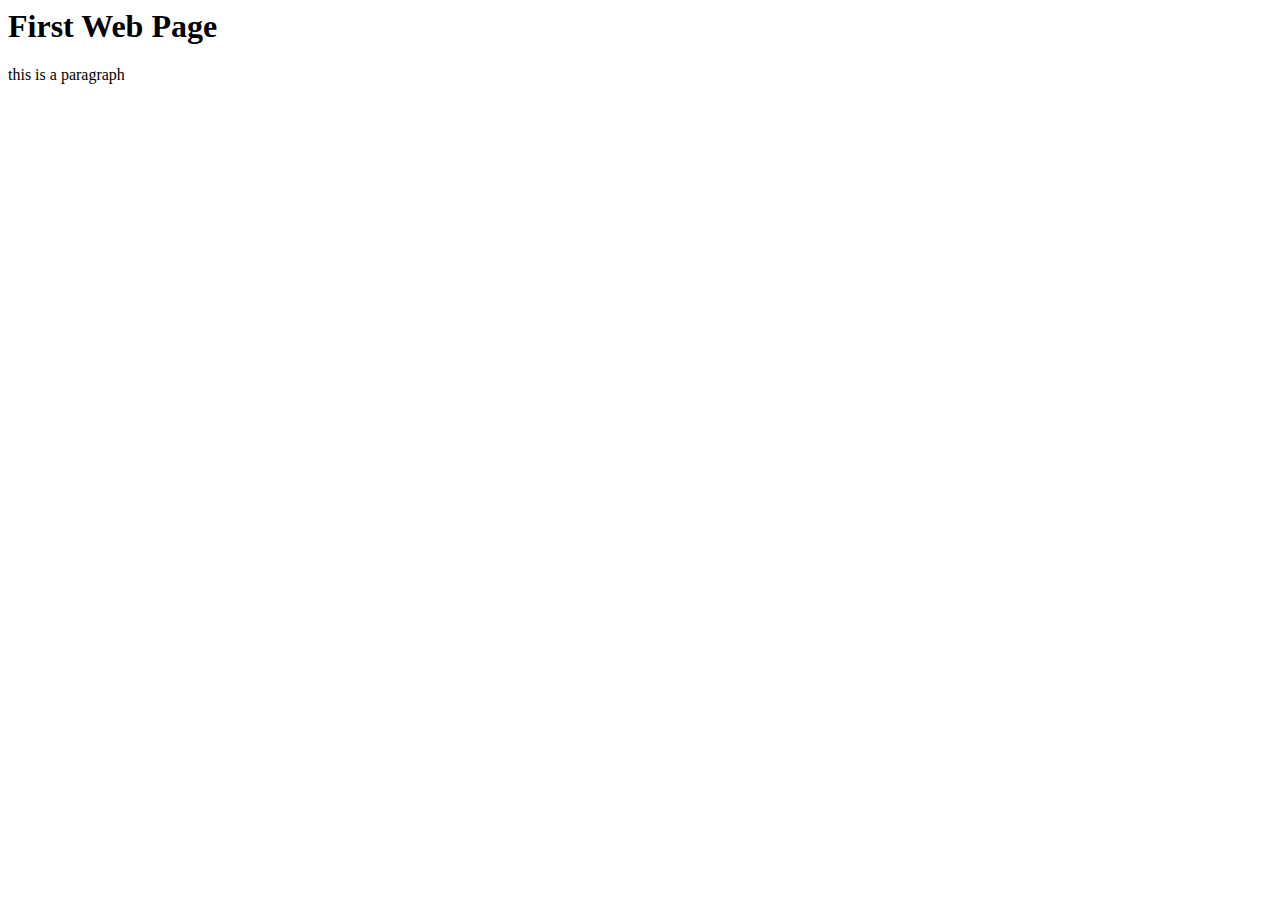
<file: index.html>
<html>
    <head>
        <title>Home Page</title>
        <!--
            Name: Rylan Majoor
            File: index.html
            Date: 2026-01-16
            
            This is a basic index.html

        -->
    </head>

    <body>
        <h1>First Web Page</h1>
        <p>this is a paragraph</p>
    </body>
</html>
</file>
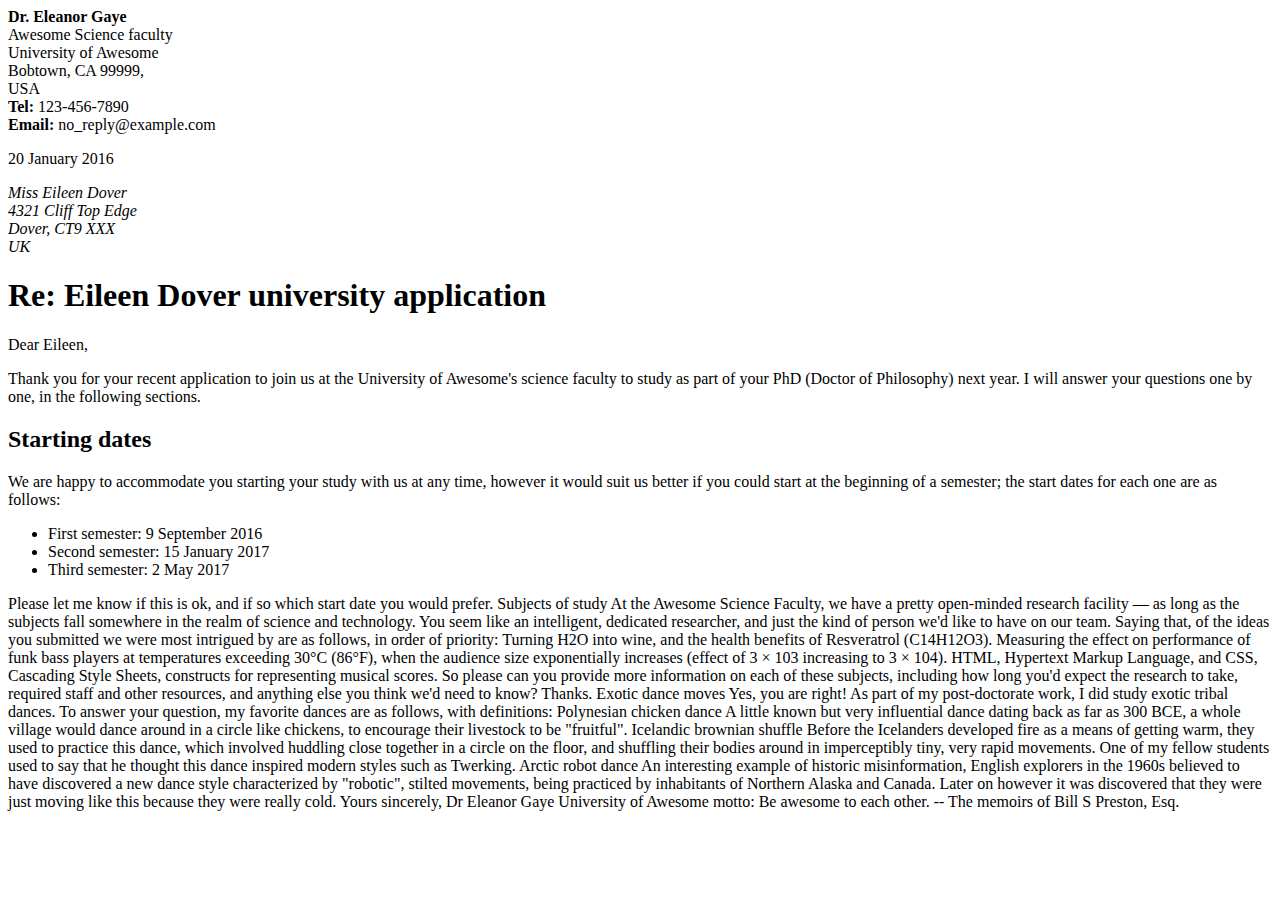
<file: lab1/part1/index.html>
<head>
    <meta charset="utf-8">
    <title>PhD Application Letter</title>
    <!--
            Name: Rylan Majoor
            File: index.html (/part1)
            Date: 2026-01-16
            This is the part 1 to the lab 1 assignment

        -->
    </head>
<body>
   </body>

<p class="sender-colum">
    <strong>Dr. Eleanor Gaye</strong><br>
    Awesome Science faculty<br>
    University of Awesome<br>
    Bobtown, CA 99999,<br>
    USA<br>
    <strong>Tel: </strong>123-456-7890<br>
    <strong>Email: </strong> no_reply@example.com<br>
</p>

<p class="sender-colum">
<time datetime="2016-01-20">20 January 2016</time>
</p>

<address class="recipient-address">
Miss Eileen Dover<br>
4321 Cliff Top Edge<br>
Dover, CT9 XXX<br>
UK
</address>


<h1>Re: Eileen Dover university application</h1>

<p>Dear Eileen,</p>

Thank you for your recent application to join us at the University of
Awesome's science faculty to study as part of your
PhD (Doctor of Philosophy) next year. I will answer your
questions one by one, in the following sections.

<h2>Starting dates</h2>

<P>We are happy to accommodate you starting your study with us at any time,
however it would suit us better if you could start at the beginning of a
semester; the start dates for each one are as follows:
</P>

<ul>
    <li>First semester: 9 September 2016</li>
    <li>Second semester: 15 January 2017</li>
    <li>Third semester: 2 May 2017</li>
</ul>


Please let me know if this is ok, and if so which start date you would
prefer.

Subjects of study

At the Awesome Science Faculty, we have a pretty open-minded research
facility — as long as the subjects fall somewhere in the realm of science
and technology. You seem like an intelligent, dedicated researcher, and
just the kind of person we'd like to have on our team. Saying that, of the
ideas you submitted we were most intrigued by are as follows, in order of
priority:

Turning H2O into wine, and the health benefits of Resveratrol
(C14H12O3).
Measuring the effect on performance of funk bass players at temperatures
exceeding 30°C (86°F), when the audience size exponentially increases
(effect of 3 × 103 increasing to 3 × 104).
HTML, Hypertext Markup Language, and CSS,
Cascading Style Sheets, constructs for representing musical scores.

So please can you provide more information on each of these subjects,
including how long you'd expect the research to take, required staff and
other resources, and anything else you think we'd need to know? Thanks.

Exotic dance moves

Yes, you are right! As part of my post-doctorate work, I
did study exotic tribal dances. To answer your question, my
favorite dances are as follows, with definitions:

Polynesian chicken dance
    A little known but very influential dance dating back as far as
    300 BCE, a whole village would
    dance around in a circle like chickens, to encourage their livestock to
    be "fruitful".
Icelandic brownian shuffle
    Before the Icelanders developed fire as a means of getting warm, they
    used to practice this dance, which involved huddling close together in a
    circle on the floor, and shuffling their bodies around in imperceptibly
    tiny, very rapid movements. One of my fellow students used to say that
    he thought this dance inspired modern styles such as Twerking.
Arctic robot dance
    An interesting example of historic misinformation, English explorers in
    the 1960s believed to have discovered a new dance style characterized by
    "robotic", stilted movements, being practiced by inhabitants of Northern
    Alaska and Canada. Later on however it was discovered that they were
    just moving like this because they were really cold.

Yours sincerely,

Dr Eleanor Gaye

University of Awesome motto: Be awesome to each other. --
The memoirs of Bill S Preston, Esq.
</file>
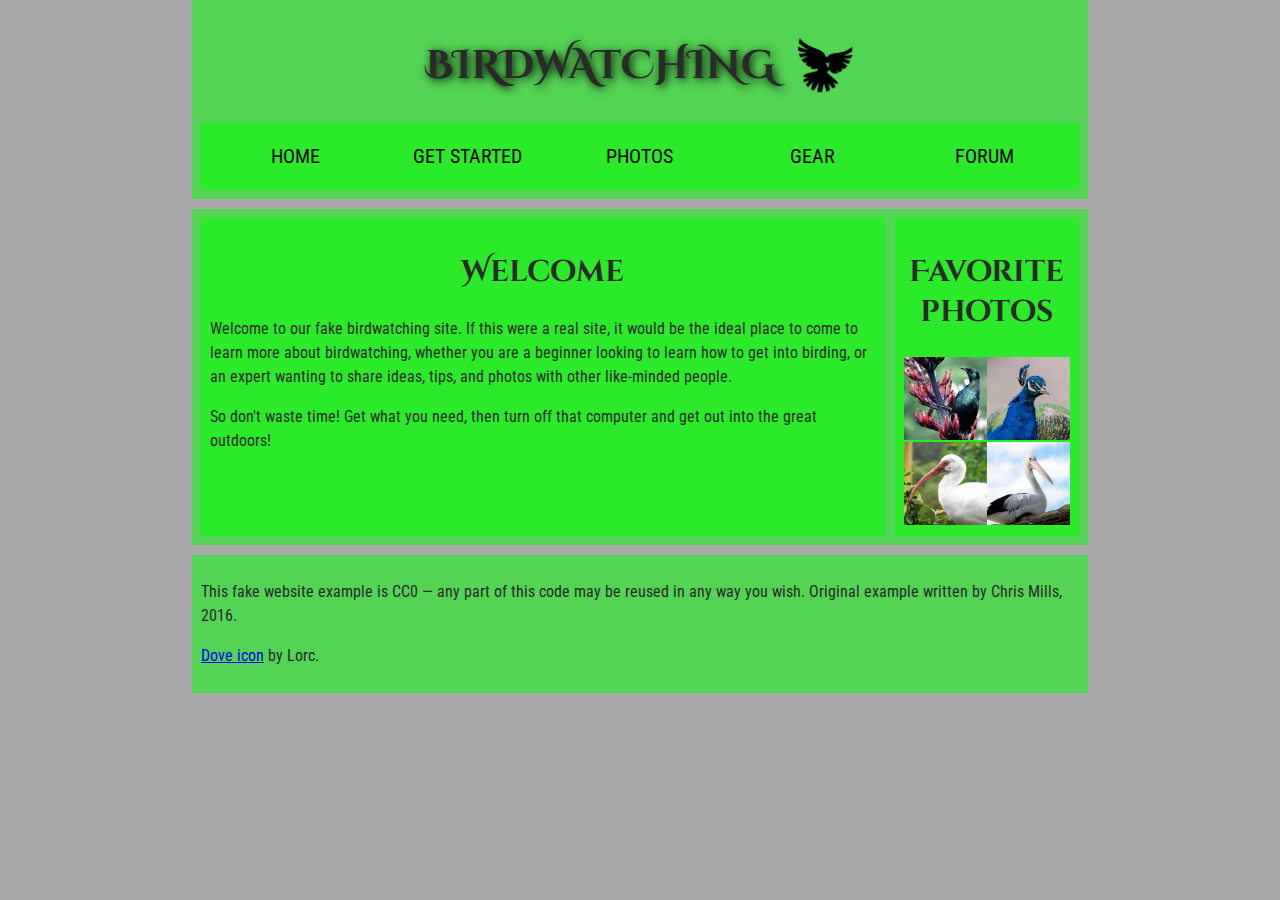
<file: lab1/part2/index.html>
<!doctype html>
<html lang="en">
  <head>
        <!--
            Name: Rylan Majoor
            File: index.html (/part2)
            Date: 2026-01-16
            Bird watching site from MDN for lab 1 part 2

        -->
    <meta charset="utf-8" >
    <title>Birdwatching</title>
    <link
      href="https://fonts.googleapis.com/css?family=Roboto+Condensed:300%7CCinzel+Decorative:700"
      rel="stylesheet" >
    <link rel="stylesheet" href="style.css">
  </head>

  <body>
    <header>
        <h1>Birdwatching <img src = img/dove.png alt=""></h1>
    <nav>
        <ul>
            <li><a href="">Home</a></li>
            <li><a href="">Get Started</a></li>
            <li><a href="">Photos</a></li>
            <li><a href="">Gear</a></li>
            <li><a href="">Forum</a></li>
        </ul>
    </nav>
    </header>

    <main>
    <article>
    <h2>Welcome</h2>

    <p>
      Welcome to our fake birdwatching site. If this were a real site, it
      would be the ideal place to come to learn more about birdwatching,
      whether you are a beginner looking to learn how to get into birding, or
      an expert wanting to share ideas, tips, and photos with other
      like-minded people.
    </p>

    <p>
      So don't waste time! Get what you need, then turn off that computer and
      get out into the great outdoors!
    </p>
    </article>
    
    <aside>
        <h2>Favorite photos</h2>
        <a href="img/favorite-bird-1.jpg"><img src="img/favorite-bird-1_th.jpg" alt="Bird 1"></a>
        <a href="img/favorite-bird-2.jpg"><img src="img/favorite-bird-2_th.jpg" alt="Bird 2"></a>
        <a href="img/favorite-bird-3.jpg"><img src="img/favorite-bird-3_th.jpg" alt="Bird 3"></a>
        <a href="img/favorite-bird-4.jpg"><img src="img/favorite-bird-4_th.jpg" alt="Bird 4"></a>
    </aside>
    </main>
    
    <footer>
        <p>
        This fake website example is CC0 — any part of this code may be reused
        in any way you wish. Original example written by Chris Mills, 2016.
        </p>
        <p>
        <a href="http://game-icons.net/lorc/originals/dove.html">Dove icon</a>
        by Lorc.
        </p> 
    </footer>


  </body>
</html>
</file>
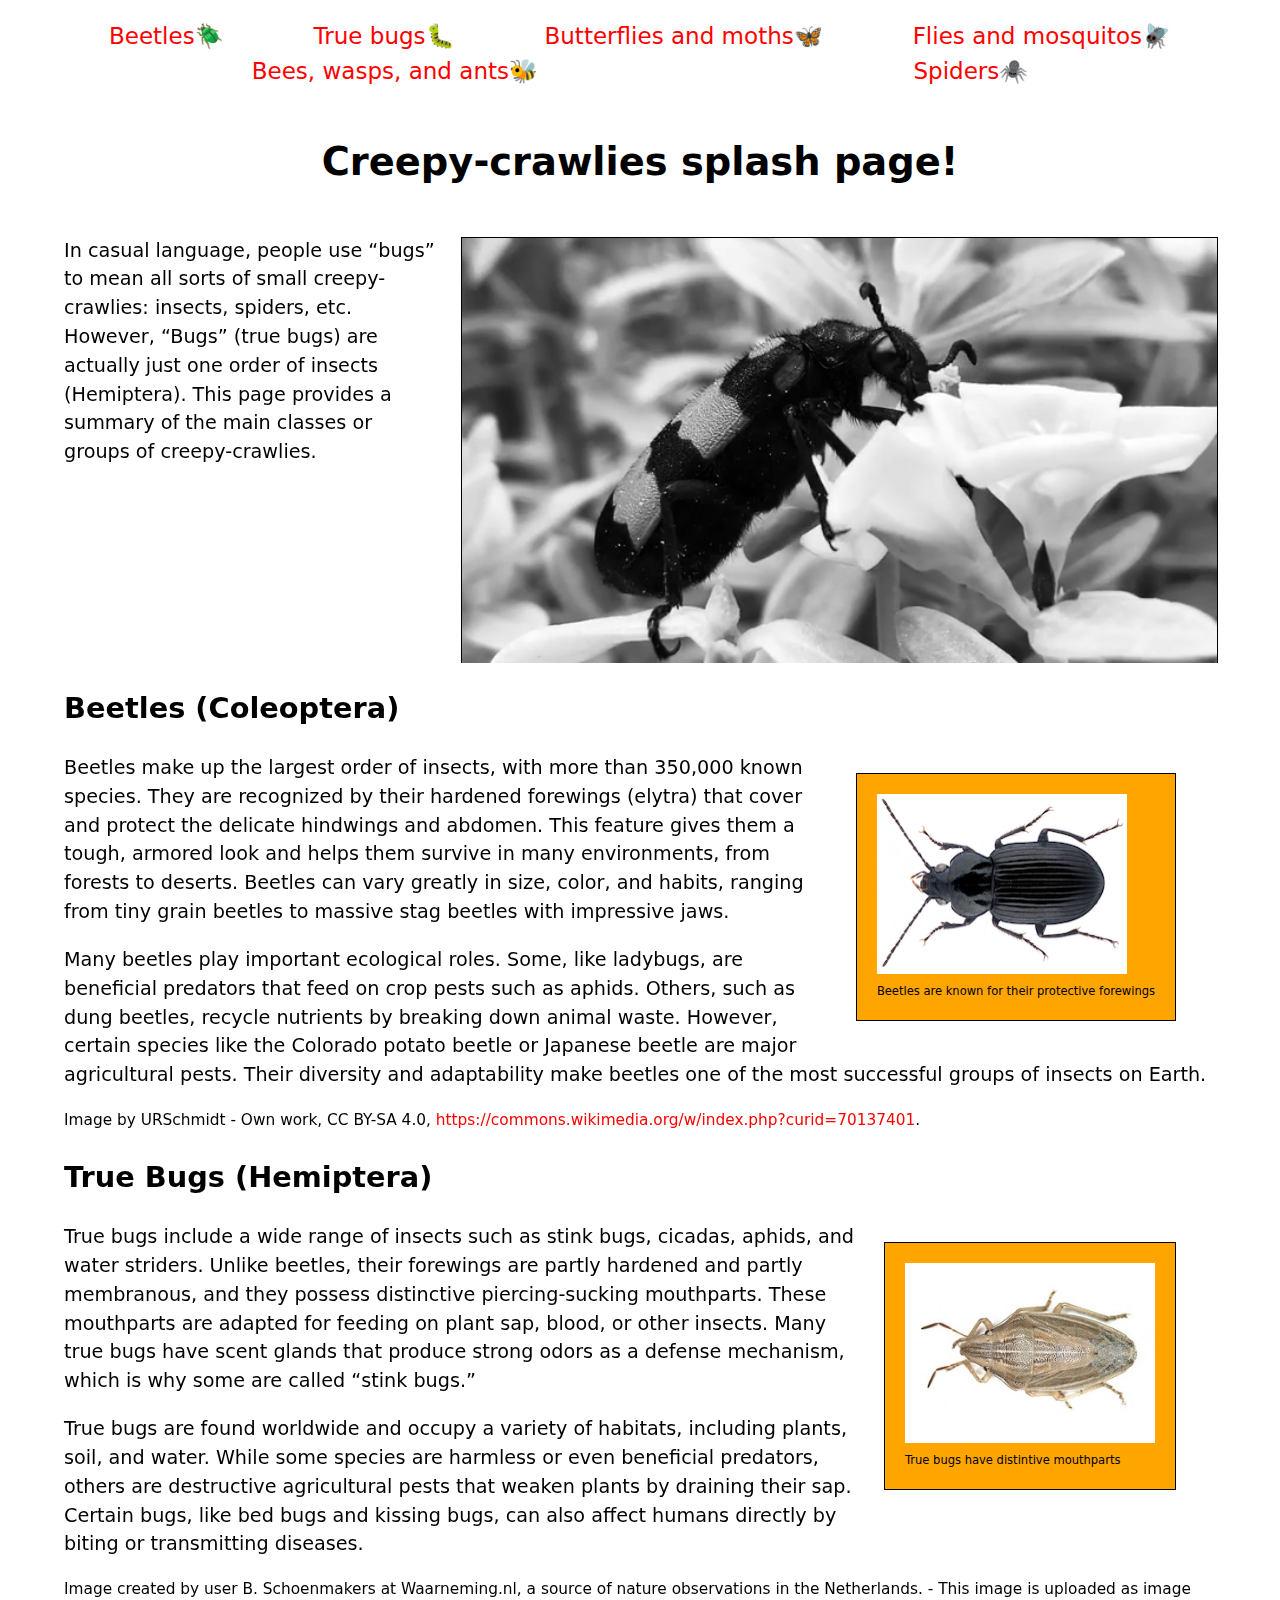
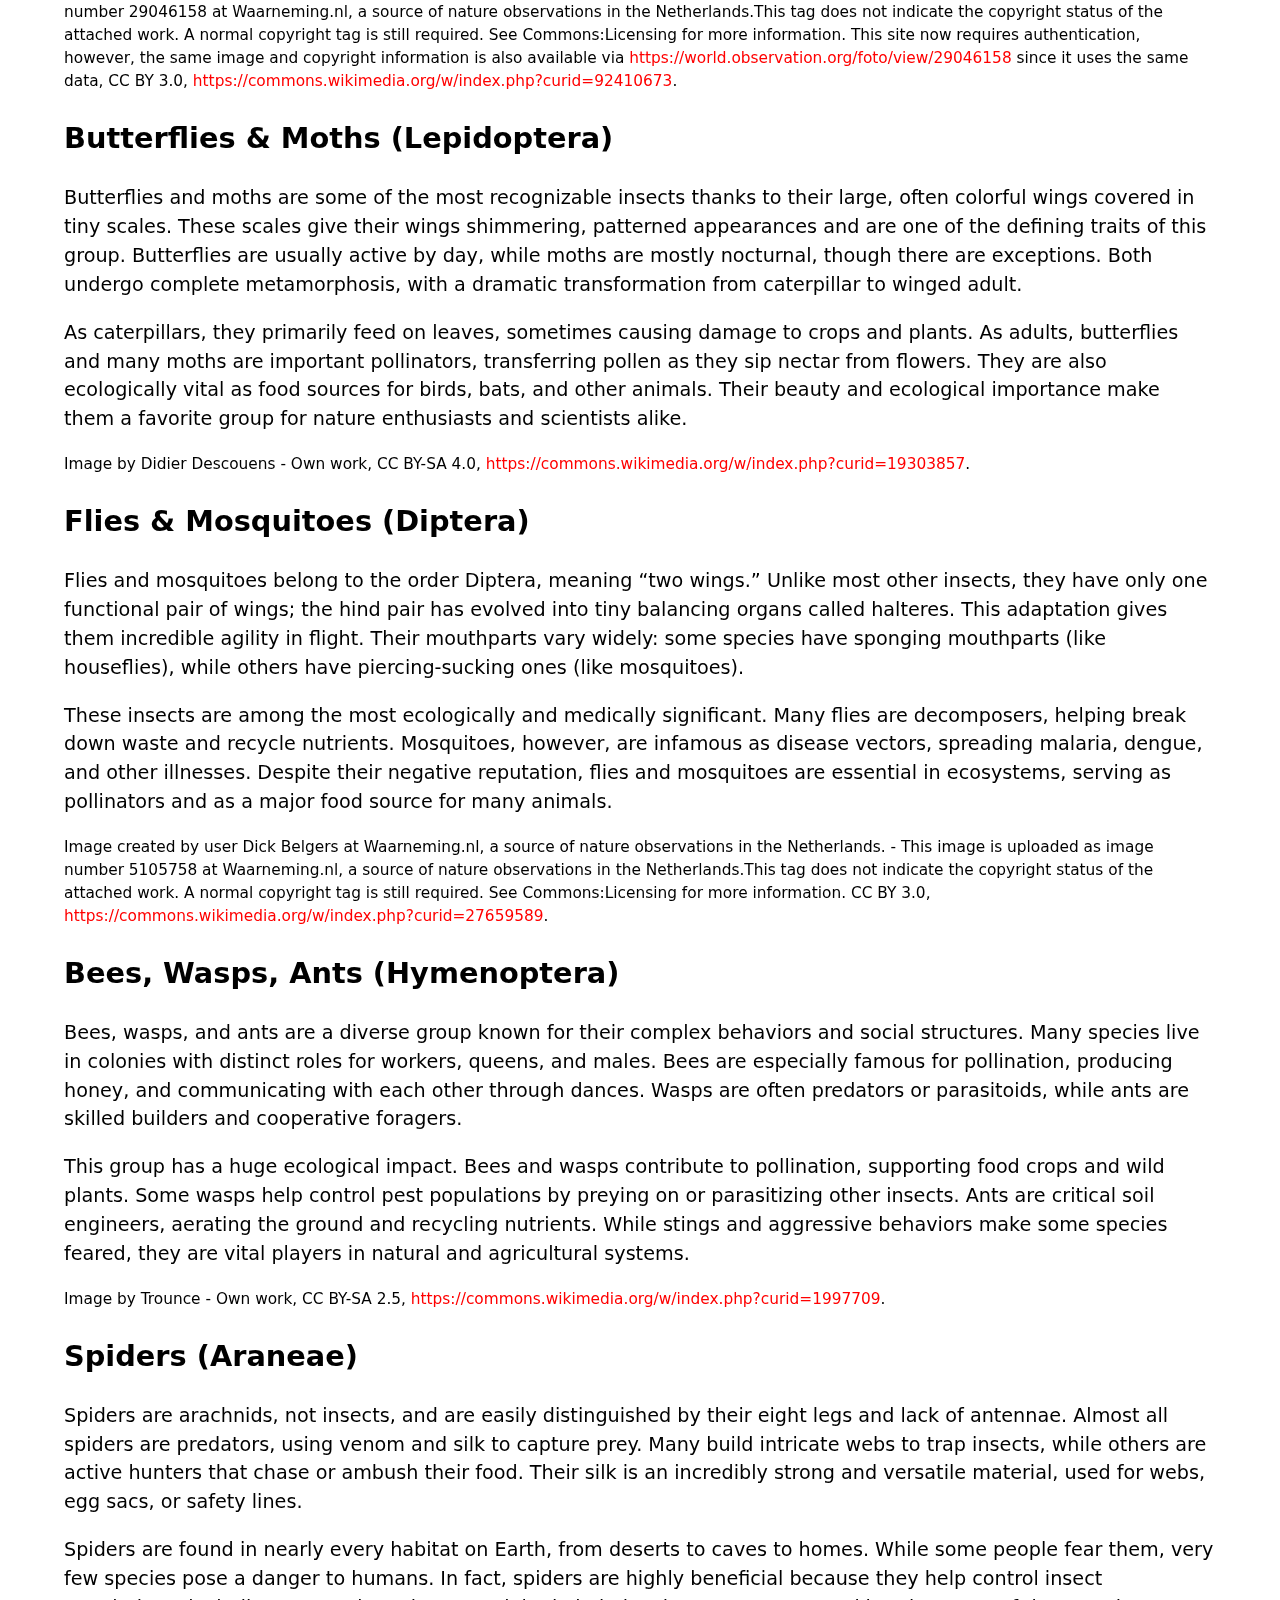
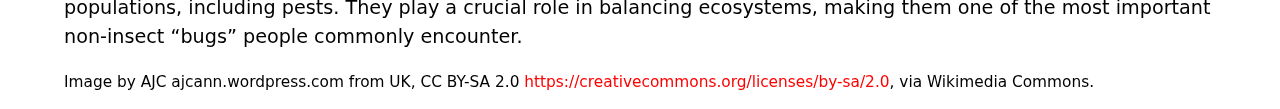
<file: lab2/part1/index.html>
<!doctype html>
<html lang="en">
  <head>
    <meta charset="utf-8" />
    <title>Creepy crawlies!</title>
    <link href="style.css" rel="stylesheet" />
  </head>
  <body>
    <header>
      <nav>
        <ul>
          <li><a href="#beetles">Beetles🪲</a></li>
          <li><a href="#true_bugs">True bugs🐛</a></li>
          <li><a href="#butterflies_moths">Butterflies and moths🦋</a></li>
          <li><a href="#flies_mosquitos">Flies and mosquitos🪰</a></li>
          <li><a href="#bees_wasps_ants">Bees, wasps, and ants🐝</a></li>
          <li><a href="#spiders">Spiders🕷️</a></li>
        </ul>
      </nav>
      <section>
        <h1>Creepy-crawlies splash page!</h1>

      <video src="images/bug_video_640.mp4" autoplay loop muted preload="auto">
        <p>Your browser doesn't support this video</p>
      </video>
    
    </video>

        <p>
          In casual language, people use “bugs” to mean all sorts of small
          creepy-crawlies: insects, spiders, etc. However, “Bugs” (true bugs)
          are actually just one order of insects (Hemiptera). This page
          provides a summary of the main classes or groups of
          creepy-crawlies.
        </p>
      </section>
    </header>
    <main>
      <section id="beetles">
        <h2>Beetles (Coleoptera)</h2>

        <figure>
            <img src="images/beetle.png" alt="A large beetle" width="250" height="180">
            <figcaption>Beetles are known for their protective forewings</figcaption>
        </figure>

        <p>
          Beetles make up the largest order of insects, with more than
          350,000 known species. They are recognized by their hardened
          forewings (elytra) that cover and protect the delicate hindwings
          and abdomen. This feature gives them a tough, armored look and
          helps them survive in many environments, from forests to deserts.
          Beetles can vary greatly in size, color, and habits, ranging from
          tiny grain beetles to massive stag beetles with impressive jaws.
        </p>
        <p>
          Many beetles play important ecological roles. Some, like ladybugs,
          are beneficial predators that feed on crop pests such as aphids.
          Others, such as dung beetles, recycle nutrients by breaking down
          animal waste. However, certain species like the Colorado potato
          beetle or Japanese beetle are major agricultural pests. Their
          diversity and adaptability make beetles one of the most successful
          groups of insects on Earth.
        </p>

        <p class="copyright">
          Image by URSchmidt - Own work, CC BY-SA 4.0,
          <a href="https://commons.wikimedia.org/w/index.php?curid=70137401"
            >https://commons.wikimedia.org/w/index.php?curid=70137401</a
          >.
        </p>
      </section>
      <section id="true_bugs">
        <h2>True Bugs (Hemiptera)</h2>

        <figure>
            <img src="images/true_bug.jpg" alt="A bright red bug" width="250" height="180">
            <figcaption>True bugs have distintive mouthparts</figcaption>
        </figure>



        <p>
          True bugs include a wide range of insects such as stink bugs,
          cicadas, aphids, and water striders. Unlike beetles, their
          forewings are partly hardened and partly membranous, and they
          possess distinctive piercing-sucking mouthparts. These mouthparts
          are adapted for feeding on plant sap, blood, or other insects. Many
          true bugs have scent glands that produce strong odors as a defense
          mechanism, which is why some are called “stink bugs.”
        </p>

        <p>
          True bugs are found worldwide and occupy a variety of habitats,
          including plants, soil, and water. While some species are harmless
          or even beneficial predators, others are destructive agricultural
          pests that weaken plants by draining their sap. Certain bugs, like
          bed bugs and kissing bugs, can also affect humans directly by
          biting or transmitting diseases.
        </p>

        <p class="copyright">
          Image created by user B. Schoenmakers at Waarneming.nl, a source of
          nature observations in the Netherlands. - This image is uploaded as
          image number 29046158 at Waarneming.nl, a source of nature
          observations in the Netherlands.This tag does not indicate the
          copyright status of the attached work. A normal copyright tag is
          still required. See Commons:Licensing for more information. This
          site now requires authentication, however, the same image and
          copyright information is also available via
          <a href="https://world.observation.org/foto/view/29046158"
            >https://world.observation.org/foto/view/29046158</a
          >
          since it uses the same data, CC BY 3.0,
          <a href="https://commons.wikimedia.org/w/index.php?curid=92410673"
            >https://commons.wikimedia.org/w/index.php?curid=92410673</a
          >.
        </p>
      </section>
      <section id="butterflies_moths">
        <h2>Butterflies & Moths (Lepidoptera)</h2>

        <p>
          Butterflies and moths are some of the most recognizable insects
          thanks to their large, often colorful wings covered in tiny scales.
          These scales give their wings shimmering, patterned appearances and
          are one of the defining traits of this group. Butterflies are
          usually active by day, while moths are mostly nocturnal, though
          there are exceptions. Both undergo complete metamorphosis, with a
          dramatic transformation from caterpillar to winged adult.
        </p>

        <p>
          As caterpillars, they primarily feed on leaves, sometimes causing
          damage to crops and plants. As adults, butterflies and many moths
          are important pollinators, transferring pollen as they sip nectar
          from flowers. They are also ecologically vital as food sources for
          birds, bats, and other animals. Their beauty and ecological
          importance make them a favorite group for nature enthusiasts and
          scientists alike.
        </p>

        <p class="copyright">
          Image by Didier Descouens - Own work, CC BY-SA 4.0,
          <a href="https://commons.wikimedia.org/w/index.php?curid=19303857"
            >https://commons.wikimedia.org/w/index.php?curid=19303857</a
          >.
        </p>
      </section>
      <section id="flies_mosquitos">
        <h2>Flies & Mosquitoes (Diptera)</h2>

        <p>
          Flies and mosquitoes belong to the order Diptera, meaning “two
          wings.” Unlike most other insects, they have only one functional
          pair of wings; the hind pair has evolved into tiny balancing organs
          called halteres. This adaptation gives them incredible agility in
          flight. Their mouthparts vary widely: some species have sponging
          mouthparts (like houseflies), while others have piercing-sucking
          ones (like mosquitoes).
        </p>

        <p>
          These insects are among the most ecologically and medically
          significant. Many flies are decomposers, helping break down waste
          and recycle nutrients. Mosquitoes, however, are infamous as disease
          vectors, spreading malaria, dengue, and other illnesses. Despite
          their negative reputation, flies and mosquitoes are essential in
          ecosystems, serving as pollinators and as a major food source for
          many animals.
        </p>

        <p class="copyright">
          Image created by user Dick Belgers at Waarneming.nl, a source of
          nature observations in the Netherlands. - This image is uploaded as
          image number 5105758 at Waarneming.nl, a source of nature
          observations in the Netherlands.This tag does not indicate the
          copyright status of the attached work. A normal copyright tag is
          still required. See Commons:Licensing for more information. CC BY
          3.0,
          <a href="https://commons.wikimedia.org/w/index.php?curid=27659589"
            >https://commons.wikimedia.org/w/index.php?curid=27659589</a
          >.
        </p>
      </section>
      <section id="bees_wasps_ants">
        <h2>Bees, Wasps, Ants (Hymenoptera)</h2>

        <p>
          Bees, wasps, and ants are a diverse group known for their complex
          behaviors and social structures. Many species live in colonies with
          distinct roles for workers, queens, and males. Bees are especially
          famous for pollination, producing honey, and communicating with
          each other through dances. Wasps are often predators or
          parasitoids, while ants are skilled builders and cooperative
          foragers.
        </p>

        <p>
          This group has a huge ecological impact. Bees and wasps contribute
          to pollination, supporting food crops and wild plants. Some wasps
          help control pest populations by preying on or parasitizing other
          insects. Ants are critical soil engineers, aerating the ground and
          recycling nutrients. While stings and aggressive behaviors make
          some species feared, they are vital players in natural and
          agricultural systems.
        </p>

        <p class="copyright">
          Image by Trounce - Own work, CC BY-SA 2.5,
          <a href="https://commons.wikimedia.org/w/index.php?curid=1997709"
            >https://commons.wikimedia.org/w/index.php?curid=1997709</a
          >.
        </p>
      </section>
      <section id="spiders">
        <h2>Spiders (Araneae)</h2>

        <p>
          Spiders are arachnids, not insects, and are easily distinguished by
          their eight legs and lack of antennae. Almost all spiders are
          predators, using venom and silk to capture prey. Many build
          intricate webs to trap insects, while others are active hunters
          that chase or ambush their food. Their silk is an incredibly strong
          and versatile material, used for webs, egg sacs, or safety lines.
        </p>

        <p>
          Spiders are found in nearly every habitat on Earth, from deserts to
          caves to homes. While some people fear them, very few species pose
          a danger to humans. In fact, spiders are highly beneficial because
          they help control insect populations, including pests. They play a
          crucial role in balancing ecosystems, making them one of the most
          important non-insect “bugs” people commonly encounter.
        </p>

        <p class="copyright">
          Image by AJC ajcann.wordpress.com from UK, CC BY-SA 2.0
          <a href="https://creativecommons.org/licenses/by-sa/2.0"
            >https://creativecommons.org/licenses/by-sa/2.0</a
          >, via Wikimedia Commons.
        </p>
      </section>
    </main>
  </body>
</html>
</file>
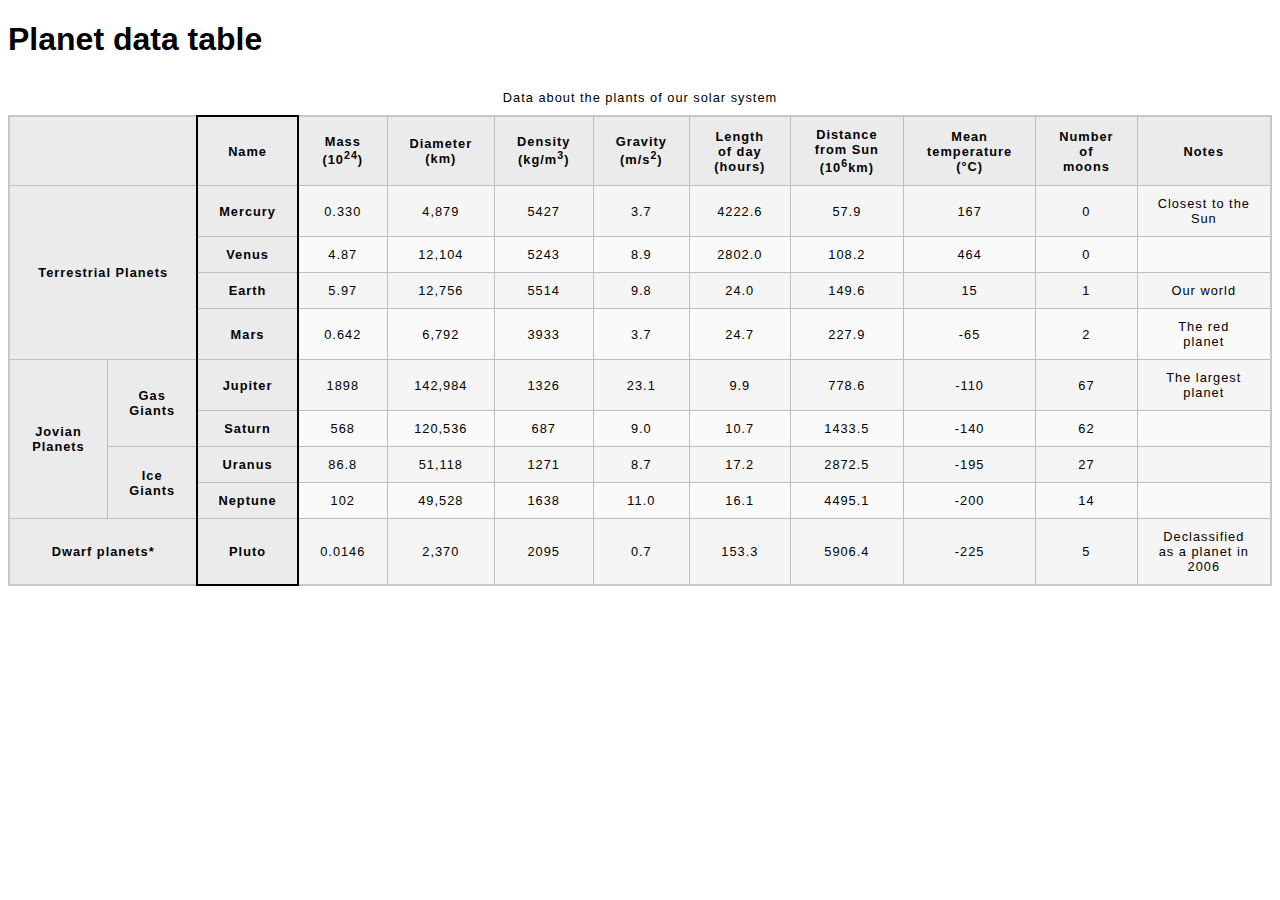
<file: lab2/part2/index.html>
<!doctype html>
<html lang="en-US">
  <head>
    <meta charset="utf-8" />
    <meta name="viewport" content="width=device-width" />
    <title>Planet data table</title>
    <link href="style.css" rel="stylesheet" type="text/css" />
  </head>
  <body>
    <h1>Planet data table</h1>

    <table>
        <caption>Data about the plants of our solar system</caption>

        <colgroup>
        <col><col><col class="column-border"><col span="9"></colgroup>
        <col>
        <col>
        <col>
        <col>
        <col>
        <col>
        <col>
        <col>
        <col>
        <col>
        <col>
        </colgroup>

        <thead>
            <tr>
            <th colspan="2"></th>
            <th scope="col">Name</th>
            <th scope="col">Mass (10<sup>24</sup>)</th>
            <th scope="col">Diameter (km)</th>
            <th scope="col">Density (kg/m<sup>3</sup>)</th>
            <th scope="col">Gravity (m/s<sup>2</sup>)</th>
            <th scope="col">Length of day (hours)</th>
            <th scope="col">Distance from Sun (10<sup>6</sup>km)</th>
            <th scope="col">Mean temperature (°C)</th>
            <th scope="col">Number of moons</th>
            <th scope="col">Notes</th>
            </tr>
        </thead>

        <tbody>
        <tr>
        <th rowspan="4" colspan="2" scope="rowgroup">Terrestrial Planets</th>
        <th scope="row">Mercury</th>
        <td>0.330</td><td>4,879</td><td>5427</td><td>3.7</td><td>4222.6</td><td>57.9</td><td>167</td><td>0</td><td>Closest to the Sun</td>
        </tr>
        
        <tr>
            <th scope="row">Venus</th>
            <td>4.87</td><td>12,104</td><td>5243</td><td>8.9</td><td>2802.0</td><td>108.2</td><td>464</td><td>0</td><td></td>
        </tr>

        <tr>
            <th scope="row">Earth</th>
            <td>5.97</td><td>12,756</td><td>5514</td><td>9.8</td><td>24.0</td><td>149.6</td><td>15</td><td>1</td><td>Our world</td>
        </tr>
        

        <tr>
            <th scope="row">Mars</th>
            <td>0.642</td><td>6,792</td><td>3933</td><td>3.7</td><td>24.7</td><td>227.9</td><td>-65</td><td>2</td><td>The red planet</td>
        </tr>

        <tr>
            <th rowspan="4" scope="rowgroup">Jovian Planets</th>
            <th rowspan="2" scope="rowgroup">Gas Giants</th>
            <th scope="row">Jupiter</th>
            <td>1898</td><td>142,984</td><td>1326</td><td>23.1</td><td>9.9</td><td>778.6</td><td>-110</td><td>67</td><td>The largest planet</td>
        </tr>

        <tr>
            <th scope="row">Saturn</th>
            <td>568</td><td>120,536</td><td>687</td><td>9.0</td><td>10.7</td><td>1433.5</td><td>-140</td><td>62</td><td></td>
        </tr>


        <tr>
            <th rowspan="2" scope="rowgroup">Ice Giants</th>
            <th scope="row">Uranus</th>
            <td>86.8</td><td>51,118</td><td>1271</td><td>8.7</td><td>17.2</td><td>2872.5</td><td>-195</td><td>27</td><td></td>
        </tr>
        <tr>
            <th scope="row">Neptune</th>
            <td>102</td><td>49,528</td><td>1638</td><td>11.0</td><td>16.1</td><td>4495.1</td><td>-200</td><td>14</td><td></td>
        </tr>

        <tr>
        <th colspan="2" scope="rowgroup">Dwarf planets*</th>
        <th scope="row">Pluto</th>
        <td>0.0146</td><td>2,370</td><td>2095</td><td>0.7</td><td>153.3</td><td>5906.4</td><td>-225</td><td>5</td>
        <td>Declassified as a planet in 2006</td>
        </tr>

        </tbody>
        </table>
        </body>
        </html>
</file>
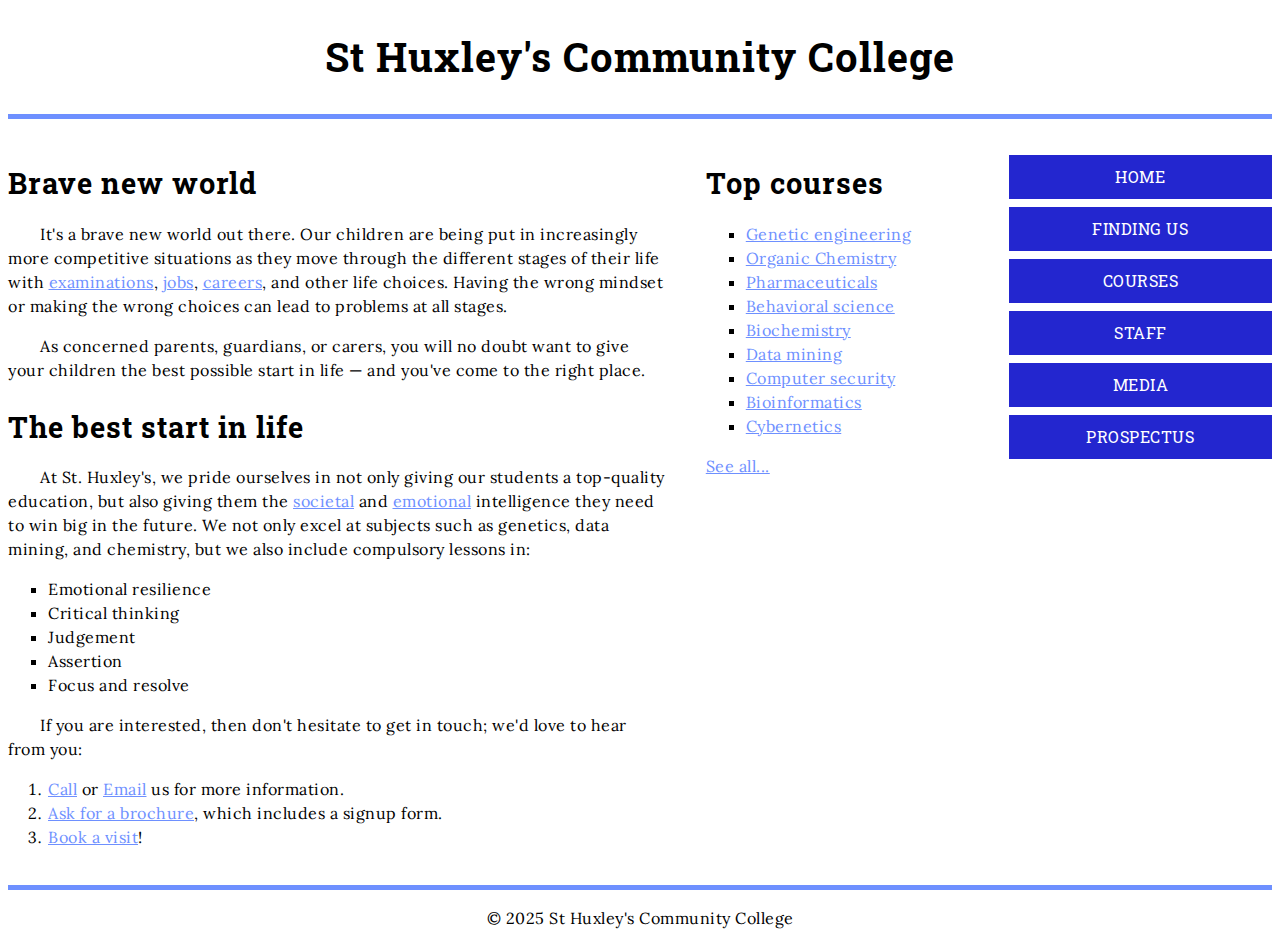
<file: lab3/part2/index.html>
<!doctype html>
<html lang="en-US">

<head>
  <!--
            Name: Rylan Majoor
            File: index.html (lab3/part2)
            Date: 2026-02-27
            Doing CSS

        -->
  <meta charset="utf-8" />
  <meta name="viewport" content="width=device-width" />
  <title>St Huxley's Community College</title>
  <link href="style.css" type="text/css" rel="stylesheet" />
</head>

<body>
  <header>
    <h1>St Huxley's Community College</h1>
  </header>

  <main>
    <section>
      <h2>Brave new world</h2>

      <p>
        It's a brave new world out there. Our children are being put in
        increasingly more competitive situations as they move through the
        different stages of their life with
        <a href="https://en.wikipedia.org/wiki/Examination">examinations</a>, <a
          href="https://en.wikipedia.org/wiki/Jobs">jobs</a>,
        <a href="https://en.wikipedia.org/wiki/Career">careers</a>, and
        other life choices. Having the wrong mindset or making the wrong
        choices can lead to problems at all stages.
      </p>

      <p>
        As concerned parents, guardians, or carers, you will no doubt want
        to give your children the best possible start in life — and you've
        come to the right place.
      </p>

      <h2>The best start in life</h2>

      <p>
        At St. Huxley's, we pride ourselves in not only giving our students
        a top-quality education, but also giving them the
        <a href="https://en.wikipedia.org/wiki/Society">societal</a> and
        <a href="https://en.wikipedia.org/wiki/Emotion">emotional</a>
        intelligence they need to win big in the future. We not only excel
        at subjects such as genetics, data mining, and chemistry, but we
        also include compulsory lessons in:
      </p>

      <ul>
        <li>Emotional resilience</li>
        <li>Critical thinking</li>
        <li>Judgement</li>
        <li>Assertion</li>
        <li>Focus and resolve</li>
      </ul>

      <p>
        If you are interested, then don't hesitate to get in touch; we'd
        love to hear from you:
      </p>

      <ol>
        <li>
          <a href="#">Call</a> or <a href="#">Email</a> us for more
          information.
        </li>
        <li>
          <a href="#">Ask for a brochure</a>, which includes a signup form.
        </li>
        <li><a href="#">Book a visit</a>!</li>
      </ol>
    </section>

    <aside>
      <h2>Top courses</h2>

      <ul>
        <li><a href="#">Genetic engineering</a></li>
        <li><a href="#">Organic Chemistry</a></li>
        <li><a href="#">Pharmaceuticals</a></li>
        <li><a href="#">Behavioral science</a></li>
        <li><a href="#">Biochemistry</a></li>
        <li><a href="#">Data mining</a></li>
        <li><a href="#">Computer security</a></li>
        <li><a href="#">Bioinformatics</a></li>
        <li><a href="#">Cybernetics</a></li>
      </ul>

      <p><a href="#">See all...</a></p>
    </aside>

    <nav>
      <ul>
        <li><a href="#">Home</a></li>
        <li><a href="#">Finding us</a></li>
        <li><a href="#">Courses</a></li>
        <li><a href="#">Staff</a></li>
        <li><a href="#">Media</a></li>
        <li><a href="#">Prospectus</a></li>
      </ul>
    </nav>
  </main>

  <footer>
    <p>&copy; 2025 St Huxley's Community College</p>
  </footer>
</body>

</html>
</file>
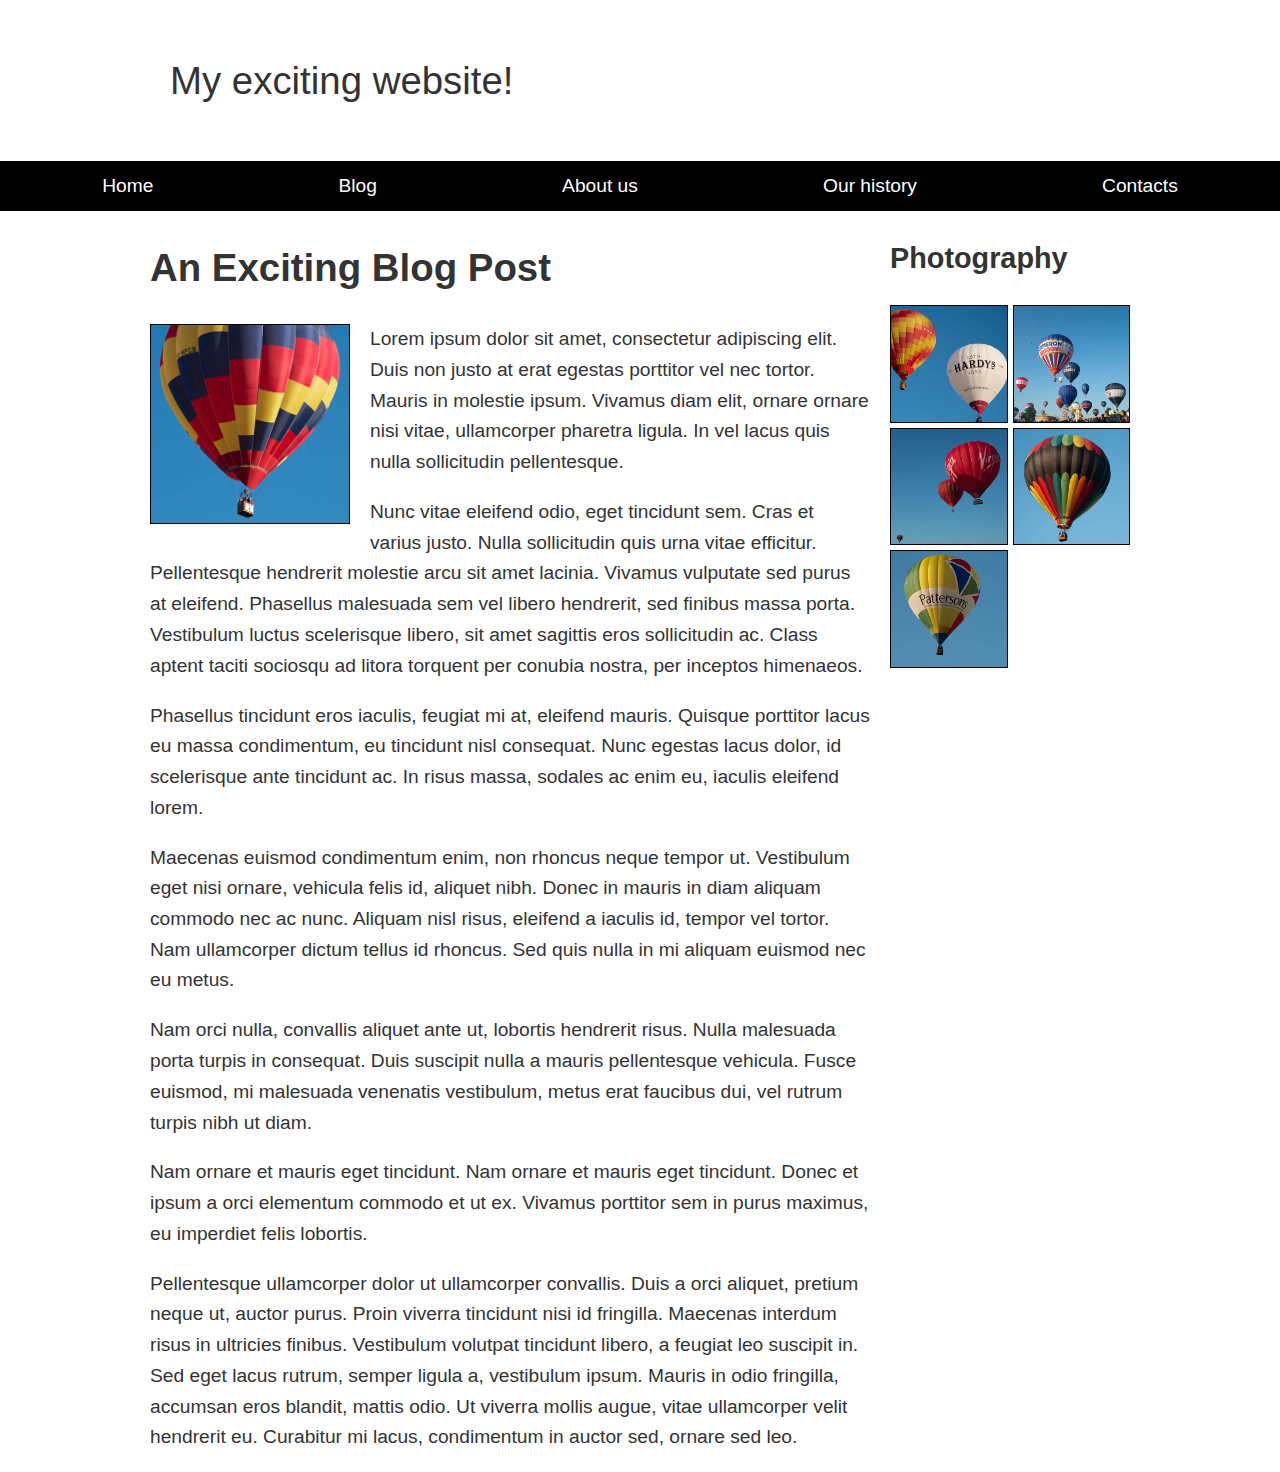
<file: lab3/part3/index.html>
<!doctype html>
<html lang="en-US">

<head>
    <!--
            Name: Rylan Majoor
            File: index.html (lab3/part3)
            Date: 2026-02-27
            Doing CSS

        -->
    <meta charset="utf-8" />
    <meta name="viewport" content="width=device-width, initial-scale=1" />
    <title>Layout Task</title>
    <link href="style.css" rel="stylesheet" type="text/css" />
</head>

<body>
    <div class="logo">My exciting website!</div>

    <nav>
        <ul>
            <li><a href="">Home</a></li>
            <li><a href="">Blog</a></li>
            <li><a href="">About us</a></li>
            <li><a href="">Our history</a></li>
            <li><a href="">Contacts</a></li>
        </ul>
    </nav>

    <main class="grid">
        <article>
            <h1>An Exciting Blog Post</h1>
            <img src="images/square6.jpg" alt="placeholder" class="feature" />
            <p>
                Lorem ipsum dolor sit amet, consectetur adipiscing elit. Duis non
                justo at erat egestas porttitor vel nec tortor. Mauris in molestie
                ipsum. Vivamus diam elit, ornare ornare nisi vitae, ullamcorper
                pharetra ligula. In vel lacus quis nulla sollicitudin pellentesque.
            </p>

            <p>
                Nunc vitae eleifend odio, eget tincidunt sem. Cras et varius justo.
                Nulla sollicitudin quis urna vitae efficitur. Pellentesque
                hendrerit molestie arcu sit amet lacinia. Vivamus vulputate sed
                purus at eleifend. Phasellus malesuada sem vel libero hendrerit,
                sed finibus massa porta. Vestibulum luctus scelerisque libero, sit
                amet sagittis eros sollicitudin ac. Class aptent taciti sociosqu ad
                litora torquent per conubia nostra, per inceptos himenaeos.
            </p>

            <p>
                Phasellus tincidunt eros iaculis, feugiat mi at, eleifend mauris.
                Quisque porttitor lacus eu massa condimentum, eu tincidunt nisl
                consequat. Nunc egestas lacus dolor, id scelerisque ante tincidunt
                ac. In risus massa, sodales ac enim eu, iaculis eleifend lorem.
            </p>

            <p>
                Maecenas euismod condimentum enim, non rhoncus neque tempor ut.
                Vestibulum eget nisi ornare, vehicula felis id, aliquet nibh. Donec
                in mauris in diam aliquam commodo nec ac nunc. Aliquam nisl risus,
                eleifend a iaculis id, tempor vel tortor. Nam ullamcorper dictum
                tellus id rhoncus. Sed quis nulla in mi aliquam euismod nec eu
                metus.
            </p>

            <p>
                Nam orci nulla, convallis aliquet ante ut, lobortis hendrerit
                risus. Nulla malesuada porta turpis in consequat. Duis suscipit
                nulla a mauris pellentesque vehicula. Fusce euismod, mi malesuada
                venenatis vestibulum, metus erat faucibus dui, vel rutrum turpis
                nibh ut diam.
            </p>

            <p>
                Nam ornare et mauris eget tincidunt. Nam ornare et mauris eget
                tincidunt. Donec et ipsum a orci elementum commodo et ut ex.
                Vivamus porttitor sem in purus maximus, eu imperdiet felis
                lobortis.
            </p>

            <p>
                Pellentesque ullamcorper dolor ut ullamcorper convallis. Duis a
                orci aliquet, pretium neque ut, auctor purus. Proin viverra
                tincidunt nisi id fringilla. Maecenas interdum risus in ultricies
                finibus. Vestibulum volutpat tincidunt libero, a feugiat leo
                suscipit in. Sed eget lacus rutrum, semper ligula a, vestibulum
                ipsum. Mauris in odio fringilla, accumsan eros blandit, mattis
                odio. Ut viverra mollis augue, vitae ullamcorper velit hendrerit
                eu. Curabitur mi lacus, condimentum in auctor sed, ornare sed leo.
            </p>
        </article>

        <aside>
            <h2>Photography</h2>
            <ul class="photos">
                <li><img src="images/square1.jpg" alt="placeholder" /></li>
                <li><img src="images/square2.jpg" alt="placeholder" /></li>
                <li><img src="images/square3.jpg" alt="placeholder" /></li>
                <li><img src="images/square4.jpg" alt="placeholder" /></li>
                <li><img src="images/square5.jpg" alt="placeholder" /></li>
            </ul>
        </aside>
    </main>
</body>

</html>
</file>
<file: lab1/part2/style.css>
/* || General setup */

body {
  margin: 0;
}

html {
  font-size: 10px;
  background-color: darkgrey;
}

body {
  width: 70%;
  min-width: 800px;
  margin: 0 auto;
}

/* || typography */

h1,
h2 {
  font-family: "Cinzel Decorative", cursive;
  color: #2a2a2a;
}

p,
li {
  font-family: "Roboto Condensed", sans-serif;
  color: #2a2a2a;
}

h1 {
  font-size: 4rem;
  text-align: center;
  text-shadow: 2px 2px 10px black;
}

h2 {
  font-size: 3rem;
  text-align: center;
}

p,
li {
  font-size: 1.6rem;
  line-height: 1.5;
}

/* || header layout */

header {
  margin-bottom: 10px;
}

main,
header,
nav,
article,
aside,
footer,
section {
  background-color: #00ff0080;
  padding: 1%;
}

h1 {
  text-transform: uppercase;
  display: flex;
  align-items: center;
  justify-content: center;
  gap: 20px;
}

header img {
  height: 60px;
}

nav ul {
  padding: 0;
  list-style-type: none;
  display: flex;
}

nav li {
  text-align: center;
  flex: 1;
}

nav a {
  font-size: 2rem;
  text-transform: uppercase;
  text-decoration: none;
  color: black;
}

nav a:hover,
nav a:focus {
  color: red;
}

/* || main layout */

main {
  display: flex;
  gap: 10px;
}

article {
  flex: 4;
}

aside {
  flex: 1;
}

aside a {
  display: block;
  float: left;
  width: 50%;
}

aside img {
  max-width: 100%;
}

footer {
  margin-top: 10px;
}
</file>
<file: lab2/part1/style.css>
/* type */

body {
  font: 1.2em / 1.5 system-ui;
  margin: 0 auto;
  width: 90%;
  min-width: 800px;
  max-width: 1200px;
}

h1 {
  text-align: center;
}

.copyright {
  font-size: 0.8em;
}

/* nav menu */

ul {
  padding: 0;
  list-style-type: none;
  text-align: center;
  display: flex;
  flex-flow: row wrap;
  justify-content: center;
  align-items: center;
}

li {
  flex: auto;
}

nav a {
  font-size: 1.2em;
  padding: 0 20px;
}

/* General link styles */

a {
  text-decoration: none;
  color: red;
}

a:hover,
a:focus {
  text-decoration: underline;
}

/* header section layout */

header section {
  display: grid;
  grid-template-areas:
    "heading heading"
    "text video"
    "text video";
  grid-template-columns: 1fr 2fr;
  gap: 20px;
}

h1 {
  grid-area: heading;
}

header p {
  grid-area: text;
  margin: 0;
}

video {
  grid-area: video;
  width: 100%;
  border: 1px solid black;
}

/* image floats */

figure {
  float: right;
  margin-left: 20px;
  padding: 20px;
  background: orange;
  border: 1px solid black;
}

figcaption {
  font-size: 0.6em;
}
</file>
<file: lab2/part2/style.css>
html {
  font-family: sans-serif;
}

table {
  border-collapse: collapse;
  border: 2px solid rgb(200 200 200);
  letter-spacing: 1px;
  font-size: 0.8rem;
}

td,
th {
  border: 1px solid rgb(190 190 190);
  padding: 10px 20px;
}

th {
  background-color: rgb(235 235 235);
}

td {
  text-align: center;
}

tr:nth-child(even) td {
  background-color: rgb(250 250 250);
}

tr:nth-child(odd) td {
  background-color: rgb(245 245 245);
}

caption {
  padding: 10px;
}

.column-border {
  border: 2px solid black;
}
</file>
<file: lab3/part2/style.css>
/* General setup */

@import url('https://fonts.googleapis.com/css2?family=Lora&family=Roboto+Slab:wght@700&display=swap');

body {
  font-family: 'Lora', serif;
  line-height: 1.5;
  letter-spacing: 0.5px;
}

h1,
h2,
h3 {
  font-family: 'Roboto Slab', serif;
  letter-spacing: 1px;
}

* {
  box-sizing: border-box;
}





h1 {
  font-size: 2.5rem;
  text-align: center;
}

h2 {
  font-size: 1.8rem;
  margin-bottom: 0;
}


section p {
  text-indent: 2rem;
}


main {
  display: grid;
  grid-template-columns: 5fr 2fr 2fr;
  gap: 40px;
  padding: 20px 0;
}

a {
  color: #6e90ff;
  text-decoration: underline;
  outline: none;
}

a:visited {
  color: hsl(217, 100%, 66%);
}

a:hover,
a:focus {
  text-decoration: none;
}


ul,
ol {
  line-height: 1.5;
  margin-top: 1rem;
  margin-bottom: 1rem;
}

ul {
  list-style-type: square;
}

nav ul {
  list-style-type: none;
  padding: 0;
}

nav li {
  margin-bottom: 8px;
}

nav a {
  display: block;
  width: 100%;
  padding: 10px;
  background-color: #2326cf;
  color: white;
  text-decoration: none;
  text-align: center;
  text-transform: uppercase;
  font-family: 'Roboto Slab', serif;
}

nav a:hover,
nav a:focus {
  background-color: #3759ff;
}



/* header and footer */

header {
  border-bottom: 5px solid #6e90ff;
}

footer {
  border-top: 5px solid #6e90ff;
}

footer p {
  text-align: center;
}
</file>
<file: lab3/part3/style.css>
* {
    box-sizing: border-box;
}

body {
    background-color: white;
    color: #333333;
    margin: 0;
    font: 1.2em / 1.6 sans-serif;
}

img {
    max-width: 100%;
    display: block;
    border: 1px solid black;
}

.logo {
    font-size: 200%;
    padding: 50px 20px;
    margin: 0 auto;
    max-width: 980px;
}

.grid {
    margin: 0 auto;
    max-width: 980px;
    display: grid;
    grid-template-columns: 3fr 1fr;
    gap: 20px;
}

nav {
    background-color: black;
    padding: 0.5em;
    position: sticky;
    top: 0;
    z-index: 100;
}

nav ul {
    margin: 0;
    padding: 0;
    list-style: none;
    display: flex;
    justify-content: space-around;
}

nav a {
    color: white;
    text-decoration: none;
    padding: 0.5em 1em;
}

.photos {
    list-style: none;
    margin: 0;
    padding: 0;
    display: grid;
    grid-template-columns: 1fr 1fr;
    gap: 5px;
}

.feature {
    width: 200px;
    float: left;
    margin-right: 20px;
    margin-bottom: 10px;
}
</file>
